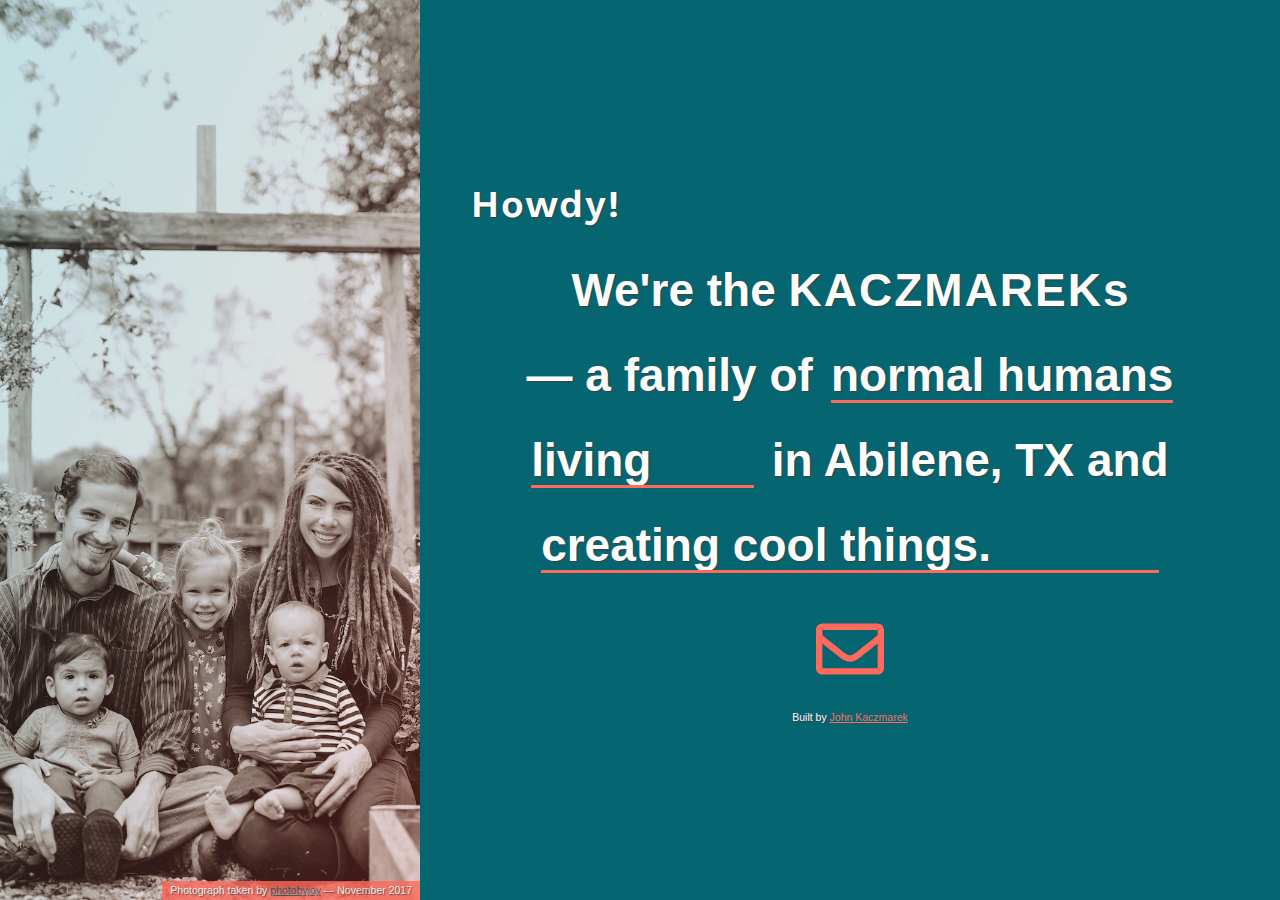
<file: index.html>
<!DOCTYPE html>
<html lang="en">
<head>
  <meta charset="utf-8">
  <title>The Kaczmareks</title>
  <meta name="description" content="A family of normal humans living in Abilene, TX and creating cool things." />
  <meta property="og:description" content="A family of normal humans living in Abilene, TX and creating cool things." />
  <meta content="kaczmarek family website abilene texas" name=keywords>
  <meta content="John Kaczmarek" name=author>
  <meta name="viewport" content="width=device-width, initial-scale=1">

  <!-- CSS ––––––––––––––––––––––––––––––––––––––––– -->
  <link type="text/css" href="assets/stylesheets/site.min.css" media="all" rel="stylesheet">

  <!-- Favicon ––––––––––––––––––––––––––––––––––––– -->
  <link rel="shortcut icon" href="asets/images/favicon.ico" type="image/x-icon">
  <link rel="icon" href="asets/images/favicon.ico" type="image/x-icon">

</head>
<body>
  <div class="container">
    <aside class="family_photo">
      <p class="family_photo__credit">Photograph taken by <a href="http://www.photobyjoy.com/">photobyjoy</a> &mdash; November 2017</p>
    </aside>
    <div class="welcome">
      <h2 class="welcome__greeting">Howdy!</h2>
      <div class="welcome__about">
        <div class="welcome__line">
          <div class="full">We're the <span>KACZMAREK</span>s</div>
        </div>
        <div class="welcome__line">
          <div class="pre">— a family of</div>
          <div class="window">
            <ul class="options">
              <li class="options__item">normal humans</li>
              <li class="options__item">rabble-rousers</li>
              <li class="options__item">time travelers</li>
              <li class="options__item">slimey aliens</li>
              <li class="options__item">sentient robots</li>
              <li class="options__item">sleeper agents</li>
              <li class="options__item">normal humans</li>
            </ul>
          </div>
        </div>
        <div class="welcome__line">
          <div class="window">
            <ul class="options">
              <li class="options__item">living</li>
              <li class="options__item">kickin' it</li>
              <li class="options__item">marooned</li>
              <li class="options__item">stationed</li>
              <li class="options__item">installed</li>
              <li class="options__item">deployed</li>
              <li class="options__item">living</li>
            </ul>
          </div>
          <div class="post">
            in Abilene, TX and 
          </div>
        </div>
        <div class="welcome__line">
          <div class="window">
            <ul class="options">
              <li class="options__item">creating cool things.</li>
              <li class="options__item">up to no good.</li>
              <li class="options__item">fixing our time machine.</li>
              <li class="options__item">collecting bio-samples.</li>
              <li class="options__item">assembling a nanobot army.</li>
              <li class="options__item">plotting the revolution.</li>
              <li class="options__item">creating cool things.</li>
            </ul>
          </div>
        </div>
      </div>
      <a class="mail" href="mailto:hello@kaczmarek.us"></a>
      <div class="credit">Built by <a href="http://johnka.cz">John Kaczmarek</a></div>
    </div>
  </div>
</body>
</html>
</file>
<file: assets/stylesheets/site.min.css>
@import url(https://fonts.googleapis.com/css?family=Taviraj:400,600|Work+Sans:400,600);html{font-family:sans-serif;-ms-text-size-adjust:100%;-webkit-text-size-adjust:100%}body{margin:0}article,aside,details,figcaption,figure,footer,header,hgroup,main,menu,nav,section,summary{display:block}audio,canvas,progress,video{display:inline-block;vertical-align:baseline}audio:not([controls]){display:none;height:0}[hidden],template{display:none}a{background-color:transparent}a:active,a:hover{outline:0}abbr[title]{border-bottom:1px dotted}b,strong{font-weight:700}dfn{font-style:italic}h1{font-size:2em;margin:.67em 0}mark{background:#ff0;color:#000}small{font-size:80%}sub,sup{font-size:75%;line-height:0;position:relative;vertical-align:baseline}sup{top:-.5em}sub{bottom:-.25em}img{border:0}svg:not(:root){overflow:hidden}figure{margin:1em 40px}hr{-moz-box-sizing:content-box;box-sizing:content-box;height:0}pre{overflow:auto}code,kbd,pre,samp{font-family:monospace,monospace;font-size:1em}button,input,optgroup,select,textarea{color:inherit;font:inherit;margin:0}button{overflow:visible}button,select{text-transform:none}button,html input[type="button"],input[type="reset"],input[type="submit"]{-webkit-appearance:button;cursor:pointer}button[disabled],html input[disabled]{cursor:default}button::-moz-focus-inner,input::-moz-focus-inner{border:0;padding:0}input{line-height:normal}input[type="checkbox"],input[type="radio"]{box-sizing:border-box;padding:0}input[type="number"]::-webkit-inner-spin-button,input[type="number"]::-webkit-outer-spin-button{height:auto}input[type="search"]{-webkit-appearance:textfield;-moz-box-sizing:content-box;-webkit-box-sizing:content-box;box-sizing:content-box}input[type="search"]::-webkit-search-cancel-button,input[type="search"]::-webkit-search-decoration{-webkit-appearance:none}fieldset{border:1px solid silver;margin:0 2px;padding:.35em .625em .75em}legend{border:0;padding:0}textarea{overflow:auto}optgroup{font-weight:700}table{border-collapse:collapse;border-spacing:0}td,th{padding:0}html{font-size:62.5%}body{font-size:1.5em;line-height:1.6;font-weight:400;font-family:font-family:'Taviraj',serif;color:#414141}.container{display:block;position:absolute;bottom:0;top:0;left:0;right:0;color:#FCFCFC;background-color:#056571;text-shadow:1px 1px 1px #414141}h1,h2,h3,h4,h5,h6{font-family:'Work Sans',sans-serif;margin-top:0;margin-bottom:2rem;font-weight:300}p,ul,li{margin-top:0}.container:after,.row:after,.u-cf{content:"";display:table;clear:both}.family_photo{background-image:url(../images/kaczmarek-family.jpg);min-height:320px;background-size:100% auto;background-repeat:no-repeat;background-position:center bottom;position:relative}.family_photo:before{content:'';position:absolute;top:0;right:0;bottom:0;left:0;background-image:linear-gradient(to bottom right,#056571,#FF6A5C);opacity:.2}.family_photo__credit{position:absolute;bottom:0;right:0;margin:0;padding:1px 8px;background-color:#FF6A5C;opacity:.8;font-size:70%}.family_photo__credit a{color:#056571;text-shadow:none}.family_photo__credit a:hover{opacity:.8}.welcome{padding:2rem 4%;overflow:auto;background-color:#056571}.welcome__greeting{font-size:2.8rem;margin-top:.2rem;line-height:1.5;letter-spacing:.2rem;font-weight:600}.welcome__about{margin:1rem auto;font-size:16px;font-size:1.6rem;line-height:1.2;font-weight:600}.welcome__line{display:flex;justify-content:center}.window,.full,.pre,.post{margin-bottom:10px}.full span{letter-spacing:.2rem}.pre{padding-right:8px}.post{padding-left:8px}.mail{background-image:url(../images/mail.svg);min-height:42px;width:48px;background-size:100% auto;display:block;margin:2px auto}.mail:hover{opacity:.8}.credit{margin:30px auto 0;font-size:70%}.credit a{color:#FF6A5C;text-shadow:none}.not_found{width:100%;display:flex;flex-direction:column;justify-content:center}.not_found h1{font-size:8rem;text-align:center;color:#CCDFCB}.not_found a{font-size:2.2rem;text-align:center;color:#FF6A5C}.not_found a:hover{opacity:.8}.window{overflow:hidden;height:19px;border-bottom:3px solid #FF6A5C;display:inline-block}.options{margin:0;padding:0;text-align:left;list-style:none;animation:25s linear 0s normal none infinite change}.options__item{margin:0;line-height:18px}@-webkit-keyframes change{0%,13%{transform:translate3d(0,0,0)}16%,29%{transform:translate3d(0,-14.29%,0)}31%,44%{transform:translate3d(0,-28.57%,0)}47%,60%{transform:translate3d(0,-42.86%,0)}63%,76%{transform:translate3d(0,-57.14%,0)}79%,92%{transform:translate3d(0,-71.43%,0)}95%,100%{transform:translate3d(0,-85.71%,0)}}@-o-keyframes change{0%,13%{transform:translate3d(0,0,0)}16%,29%{transform:translate3d(0,-14.29%,0)}31%,44%{transform:translate3d(0,-28.57%,0)}47%,60%{transform:translate3d(0,-42.86%,0)}63%,76%{transform:translate3d(0,-57.14%,0)}79%,92%{transform:translate3d(0,-71.43%,0)}95%,100%{transform:translate3d(0,-85.71%,0)}}@-moz-keyframes change{0%,13%{transform:translate3d(0,0,0)}16%,29%{transform:translate3d(0,-14.29%,0)}31%,44%{transform:translate3d(0,-28.57%,0)}47%,60%{transform:translate3d(0,-42.86%,0)}63%,76%{transform:translate3d(0,-57.14%,0)}79%,92%{transform:translate3d(0,-71.43%,0)}95%,100%{transform:translate3d(0,-85.71%,0)}}@keyframes change{0%,13%{transform:translate3d(0,0,0)}16%,29%{transform:translate3d(0,-14.29%,0)}31%,44%{transform:translate3d(0,-28.57%,0)}47%,60%{transform:translate3d(0,-42.86%,0)}63%,76%{transform:translate3d(0,-57.14%,0)}79%,92%{transform:translate3d(0,-71.43%,0)}95%,100%{transform:translate3d(0,-85.71%,0)}}@media (min-width:315px){.welcome__about{font-size:20px}.window{height:22px}.options__item{line-height:22px}}@media (min-width:400px){.family_photo{min-height:450px}.welcome__greeting{font-size:22px}.welcome__about{font-size:26px}.window{height:30px}.options__item{line-height:30px}}@media (min-width:560px) and (orientation:portrait){.family_photo{background-position:center 80%}.window,.full,.pre,.post{margin-bottom:20px}.pre{padding-right:12px}.post{padding-left:12px}.welcome__about{font-size:32px}.window{height:36px}.options__item{line-height:36px}}@media (min-width:560px) and (orientation:landscape){.container{display:flex}.family_photo{flex-grow:2;background-size:cover;min-height:280px;min-width:220px}.welcome{flex-grow:1;display:flex;flex-direction:column;justify-content:center}.welcome__about{font-size:20px}.window{height:22px}.options__item{line-height:22px}}@media (min-width:660px) and (orientation:portrait){.welcome__about{font-size:38px}.window{height:44px}.options__item{line-height:44px}}@media (min-width:660px) and (orientation:landscape){.family_photo{min-width:320px}}@media (min-width:750px) and (orientation:portrait){.family_photo{background-position:center 80%;min-height:550px}.window,.full,.pre,.post{margin-bottom:30px}.pre{padding-right:16px}.post{padding-left:16px}.welcome__greeting{font-size:28px}.welcome__about{font-size:44px}.window{height:44px}.options__item{line-height:48px}.mail{min-height:62px;width:68px}}@media (min-width:750px) and (orientation:landscape){.welcome__greeting{font-size:22px}.welcome__about{font-size:26px}.window{height:30px}.options__item{line-height:30px}}@media (min-width:1000px) and (orientation:landscape){.family_photo{min-width:420px}.window,.full,.pre,.post{margin-bottom:20px}.pre{padding-right:14px}.post{padding-left:14px}.welcome__greeting{font-size:28px}.welcome__about{font-size:34px}.window{height:40px}.options__item{line-height:40px}}@media (min-width:1200px){.window,.full,.pre,.post{margin-bottom:30px}.pre{padding-right:18px}.post{padding-left:18px}.welcome__greeting{font-size:38px}.welcome__about{font-size:46px}.window{height:52px}.options__item{line-height:54px}.mail{min-height:62px;width:68px}}
</file>
